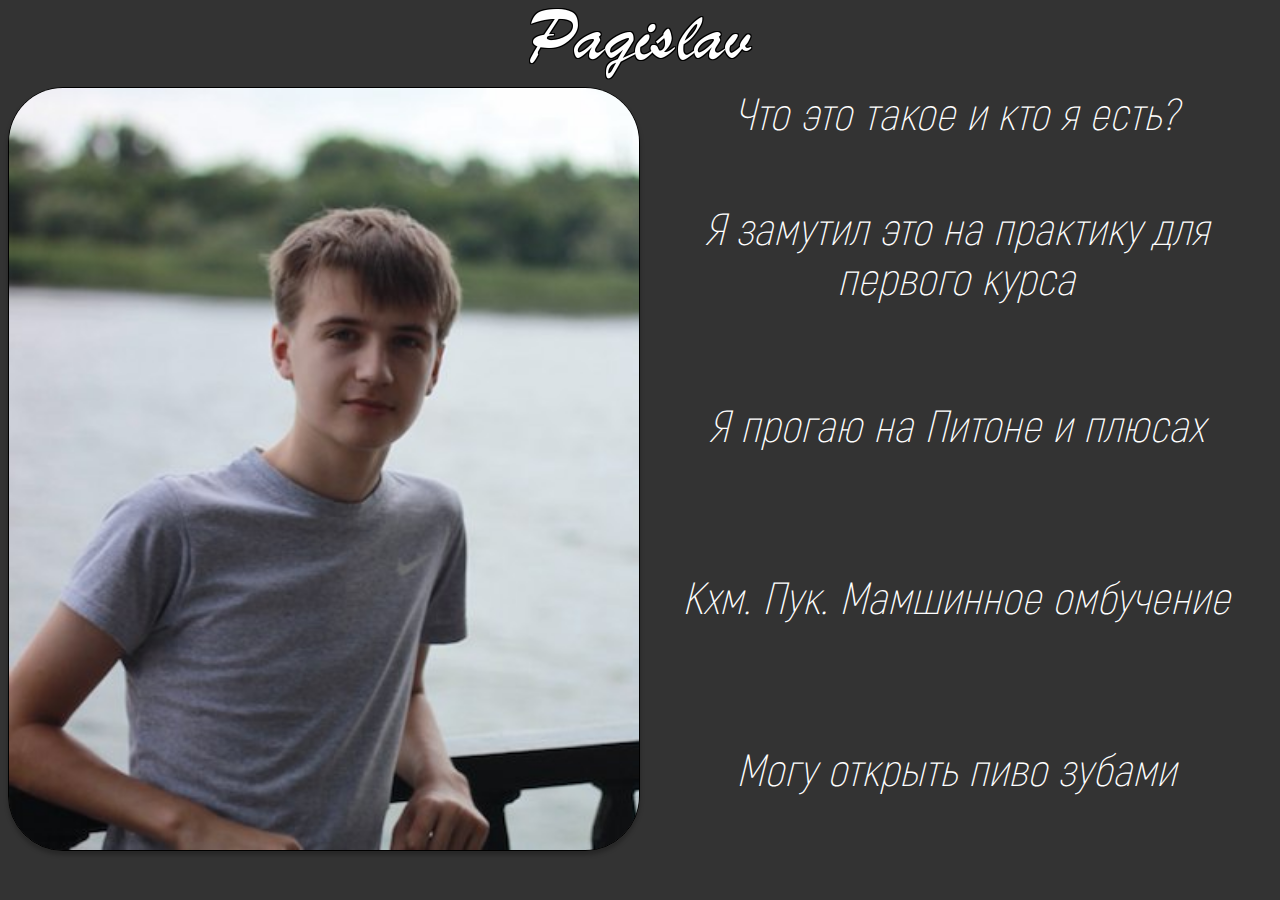
<file: index.html>
<!DOCTYPE html>
<html>
    <head>
       <link rel="stylesheet" href="style.css">
        <meta http-equiv="content-type" content="text/html" charset="utf-8">
        <title>Pagislav</title>
        <link rel="icon" href="/img/favicon.ico" type="image/x-icon">
    </head>

    <body>
        <header>
            <div id="top">
                <img src="img/logo.png" id="logo">
            </div>
            <nav id="menu" class="menu">
                    <div class="menu_container">
                        <a href="index.html">Обо мне</a>
                    </div>
                    <div class="menu_container">
                        <a href="skills.html">Мои навыки</a>
                    </div>
                    <div class="menu_container">
                        <a href="contacts.html">Мои контакты</a>
                    </div>
                    
            </nav> 
        </header>
    <div class="content_container">
        <div class="face">
                <img src="img/face.jpg" id="me">
        </div>
        <div class="description">
                    <div id="description_title" class="text">Что это такое и кто я есть?</div>
                    <div class="first_container">
                        <div class="text">Я замутил это на практику для первого курса</div>
                        <div class="text">Я прогаю на Питоне и плюсах</div>
                        <div class="text">Кхм. Пук. Мамшинное омбучение</div>
                        <div class="text">Могу открыть пиво зубами</div>
                    </div>
                </div>
    </div>
    
    

    <footer>
        Автор: Павел Миронченко
        <script>
                document.getElementById('top').onclick = function() {
                    let check = document.getElementById('menu').style.display;
                    if (check === 'flex') document.getElementById('menu').style.display = 'none';
                    else document.getElementById('menu').style.display = 'flex';
                }
        </script>
    </footer>
    </body>
</html>
</file>
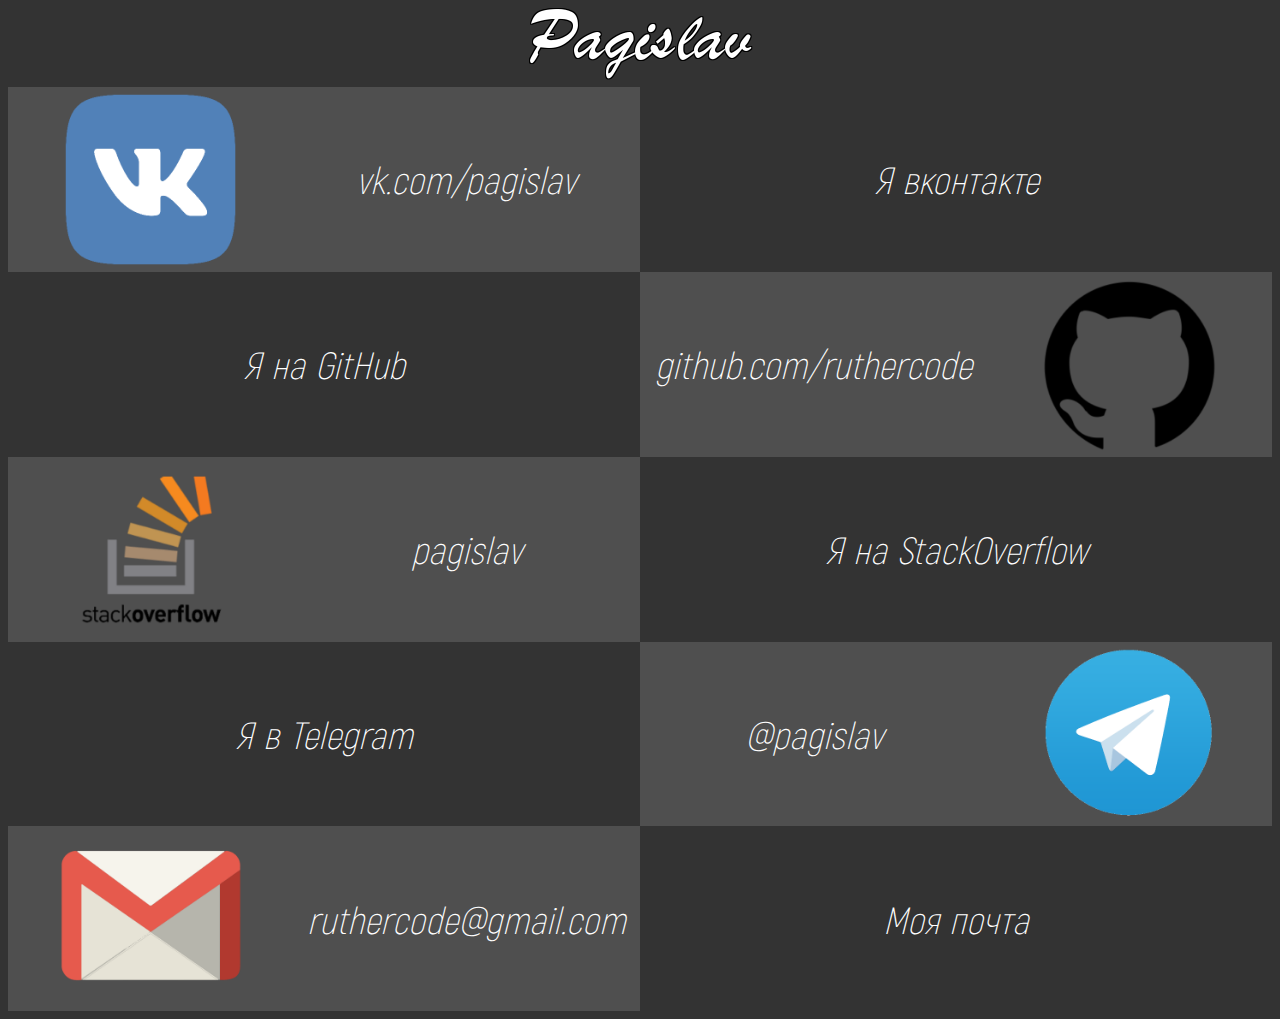
<file: contacts.html>
<!DOCTYPE html>
<html>
    <head>
        <link rel="stylesheet" href="style.css"> 
        <meta http-equiv="content-type" content="text/html" charset="utf-8">
        <title>Contacts</title>
        <link rel="icon" href="/img/favicon.ico" type="image/x-icon">
    </head>

    <body>
        <header>
                <div id="top">
                    <img src="img/logo.png" id="logo">
                </div>
                <nav id="menu" class="menu">
                        <div class="menu_container">
                            <a href="index.html">Обо мне</a>
                        </div>
                        <div class="menu_container">
                            <a href="skills.html">Мои навыки</a>
                        </div>
                        <div class="menu_container">
                            <a href="contacts.html">Мои контакты</a>
                        </div>
                        
                </nav> 
            </header>
    
    <div class="third_container">
        <div class="row">
            <div class="row_gray">
                <div class="row_logo">
                    <img src="img/vk_logo.png">
                </div>
                <div class="row_link">
                    <a href="https://vk.com/pagislav" class="text">vk.com/pagislav</a>
                </div>
            </div>

            <div class="row_description">
                <div class="text">
                    Я вконтакте
                </div>
            </div>
        </div>
        
        <div class="row">
            <div class="row_description">
                <div class="text">
                        Я на GitHub
                </div>
            </div>
            <div class="row_gray">
                <div class="row_link">
                    <a href="https://github.com/ruthercode" class="text">github.com/ruthercode</a>
                </div>
                <div class="row_logo">
                    <img src="img/github_logo.png">
                </div>
            </div>
            
         </div>

        <div class="row">
            <div class="row_gray">
                <div class="row_logo">
                    <img src="img/stackoverflow_logo.png">
                </div>
                <div class="row_link">
                    <a href="https://ru.stackoverflow.com/users/319296/pagislav" class="text">pagislav</a>
                </div>
            </div>
                
                <div class="row_description">
                        <div class="text">
                                Я на StackOverflow
                        </div>
                </div>
                
        </div>
        <div class="row">
            <div class="row_description">
                <div class="text">
                        Я в Telegram
                </div>
            </div>
            <div class="row_gray">
                <div class="row_link">
                    <a href="http://t.me/pagislav" class="text">@pagislav</a>
                </div>
                <div class="row_logo">
                    <img src="img/tg_logo.png">
                </div>
            </div>
            
        </div>
        <div class="row">
            <div class="row_gray">
                <div class="row_logo">
                    <img src="img/gmail_logo.png">
                </div>
                <div class="row_link">
                    <a href="mailto:ruthercode@gmail.com" class="text">ruthercode@gmail.com</a>
                </div>
            </div>
            
            <div class="row_description">
                <div class="text">
                        Моя почта
                </div>
            </div>
                
        </div>
    </div>

    <footer>
            Автор: Павел Миронченко
            <script>
                    document.getElementById('top').onclick = function() {
                        let check = document.getElementById('menu').style.display;
                        if (check === 'flex') document.getElementById('menu').style.display = 'none';
                        else document.getElementById('menu').style.display = 'flex';
                    }

                
            </script>
        </footer>
    </body>
</html>
</file>
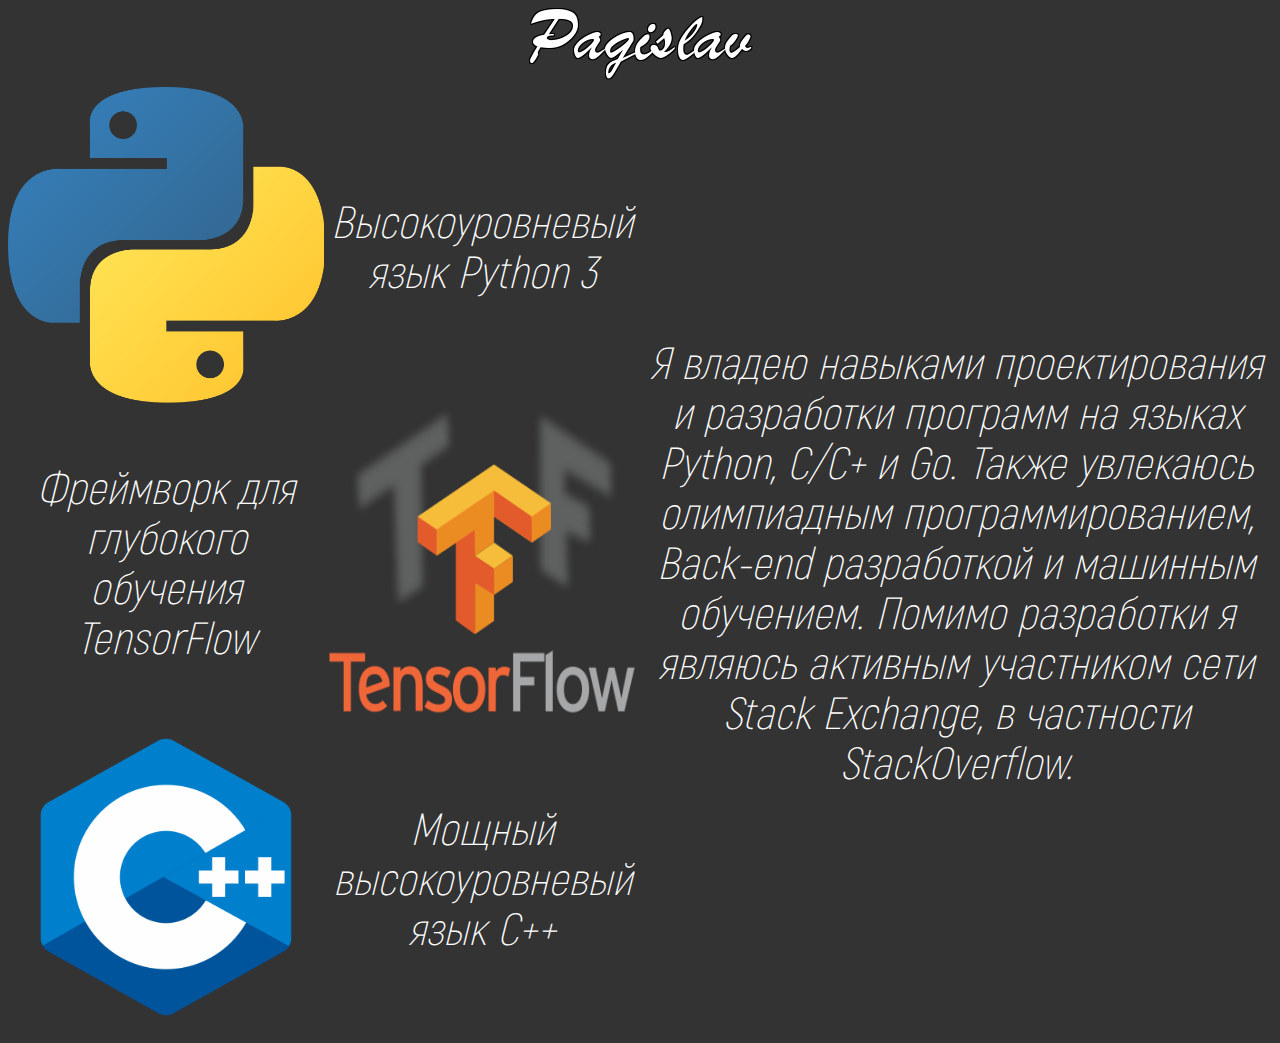
<file: skills.html>
<!DOCTYPE html>
<html>
    <head>
        <link rel="stylesheet" href="style.css">
        <meta http-equiv="content-type" content="text/html" charset="utf-8">
        <title>My skills</title>
        <link rel="icon" href="/img/favicon.ico" type="image/x-icon">
    </head>

    <body>
        <header>
                <div id="top">
                    <img src="img/logo.png" id="logo">
                </div>
                <nav id="menu"  class="menu">
                        <div class="menu_container">
                            <a href="index.html">Обо мне</a>
                        </div>
                        <div class="menu_container">
                            <a href="skills.html">Мои навыки</a>
                        </div>
                        <div class="menu_container">
                            <a href="contacts.html">Мои контакты</a>
                        </div>
                        
                </nav>
            </header>
    <div class="content_container">
        <div class="second_container">

            <div class="box">
                <img src="img/Python_logo.png", id="pic">
            </div>
            <div class="box">
                <div class="text">
                        Высокоуровневый язык Python 3
                </div>
            </div>
            <div class="box">
                <div class="text">
                    Фреймворк для глубокого обучения TensorFlow
                </div>
            </div>
            <div class="box">
                    <img src="img/TensorFlowLogo.png" id="pic">
            </div >
            <div class="box">
                    <img src="img/cpplogo.png" id="pic">
            </div>
            <div class="box">
                <div class="text">
                    Мощный высокоуровневый язык C++
                </div>
            </div>

        </div>
        <div id="skills_info"  class="box">
            <div class="text">
                Я владею навыками проектирования и  разработки программ на языках Python, C/C+ и Go. Также увлекаюсь олимпиадным программированием, Back-end разработкой и машинным обучением. Помимо разработки я являюсь активным участником сети Stack Exchange,  в частности StackOverflow.
            </div>
        </div>
    </div>
    <footer>
            Автор: Павел Миронченко
            <script>
                    document.getElementById('top').onclick = function() {
                        let check = document.getElementById('menu').style.display;
                        if (check === 'flex') document.getElementById('menu').style.display = 'none';
                        else document.getElementById('menu').style.display = 'flex';
                    }
            </script>
        </footer>
    </body>
</html>
</file>
<file: style.css>
@font-face {
	font-family: 'Akrobat';
	src: url('fonts/Akrobat-ExtraLight.eot');
	src: local('Akrobat Extra Light'), local('AkrobatExtraLight'),
		url('fonts/Akrobat-ExtraLight.eot?#iefix') format('embedded-opentype'),
		url('fonts/Akrobat-ExtraLight.woff') format('woff'),
		url('fonts/Akrobat-ExtraLight.ttf') format('truetype');
	font-weight: 200;
	font-style: normal;
}


body {
    position: relative;
    width: auto;
    height: auto;

/* Gray 1 */
    background: #333333;
}

#top {
    justify-content: center;
    width: 100%;
    height: 79px;
}

#logo {
    display: block;
    margin-left: auto;
    margin-right: auto 
}

.menu {
    display: none;
    position: relative;
    background: #4F4F4F;
    
    width: 100%;
    height: 79px;
}

.menu_container {
    display: flex;
    justify-content: center;
    align-items: center;

    font-size: 38px;
    line-height: 50px;

    width: 33.3%;
    height: 79px;
}

.menu_container > a {
    font-family: "Akrobat";
    font-weight: 200;
    font-style: normal;
    font-style: italic;

    position: relative;
    color: #FFFFFF;
    text-decoration: none;
}

.text {

    font-family: "Akrobat";
    font-weight: 200;
    font-style: normal;
    font-style: italic;

    position: relative;
    color: #FFFFFF;
    text-decoration: none;
}

.face {
    width: 50%;
    height: calc(100% - 79px);
}

#me {
    position: relative;
    width: 100%;
    height: 100%;

    border: 1px solid #000000;
    box-sizing: border-box;
    box-shadow: 0px 4px 4px rgba(0, 0, 0, 0.25);
    border-radius: 55px;
}
.description {
    width: 50%;
}

.content_container {
    display: flex;
    justify-content: start;
    flex-direction: row;
}

.first_container {
    display: flex;
    flex-direction: column;
    justify-content: space-between;
    height: calc(100% - 79px);
    width: 100%;
}

.second_container {
    
    height: calc(100% - 79px);
    width: 50%;
    display: grid;
    grid-template-columns: 1fr 1fr ;
    grid-template-rows: 1fr 1fr 1fr;
}

.third_container {
    width: 100%;
    height: calc(100% - 79px);
    display: flex;
    flex-direction: column;
    
}

.row {
    align-items: center;
    display: flex;
    position: relative;
    height: calc(100%/5);
    width: 100%;
    flex-direction: row;
}

div.row_logo {
    display: flex;
    justify-content: center;
    align-items: center;
    height: auto;
    max-width: 65%;
    margin-left: 0;
    margin-right: 0;
    padding-right: 0;
}

div.row_gray {
    display: flex;
    width: 50%;
    justify-content: space-between;
    align-items: center;
    background-color: #4F4F4F;
}
div.row_link {
    position: relative;
    height: auto;
    width: 15%;
    font-size: 38px;
    display: flex;
    justify-content: center;
    align-items: center;
    padding-left: calc((100%)/5);
    padding-right: calc((100%)/5);
    text-align: center
}

div.row_description {
    height: calc((100%-79px)/5);
    width: 50%;

    font-size: 38px;
    line-height: 50px;

    display: flex;
    justify-content: center;
    align-items: center;
}
.row_logo > img {
    height: auto;
    max-width: 65%;
    margin-left: 0;
    margin-right: 0;
    padding-right: 0;
}


#pic {
    position: relative;
    width: 100%;
    height: 100%;
}

.box {
    display: flex;
    justify-content: center;
    align-items: center;
    text-align: center;
    font-size: 45px;
    line-height: 50px
}
#skills_info {
    margin-left: 50%;
    position: absolute;
    width: 50%;
    height: calc(100% - 79px);
}
.first_container > div {
    position: relative;
    display: flex;
    justify-content: center;
    align-items: center;
    text-align: center;
    height: 50%;
    width: 100%;
    font-size: 45px;
    line-height: 50px;
}
#description_title {
    display: flex;
    justify-content: center;
    font-size: 45px;
    line-height: 50px;
    
    width: 100%;
    height: 79px;
}

footer {
    display: none;
}

@media screen and (min-width: 1181px){
    div.row_link {
        font-size: 38px;
    }

    div.row_description {
        font-size: 38px;
    }
}


@media screen and (max-width: 1180px){
    div.row_link {
        font-size: 25px;
    }

    div.row_description {
        font-size: 25px;
    }
    .content_container {
        flex-direction: column;
        width: 100%;
    }
    .face {
        width: 100%;
    }
    .description{
        width: 100%;
    }
    .menu_container{
        font-size: 25px;
    }
    .second_container {
        width: 100%;
        font-size: 25px;
    }
    #skills_info {
        position: relative;
        margin-left: 0%;
        width: 100%;
        height: calc(100% - 79px);
    }
}

@media screen and (max-width: 835px){
    div.row_link {
        font-size: 20px;
    }

    div.row_description {
        font-size: 20px;
    }
}

@media screen and (max-width: 835px) {
    div.row_link {
        font-size: 15px;
    }

    div.row_description {
        font-size: 20px;
    }
}
</file>
